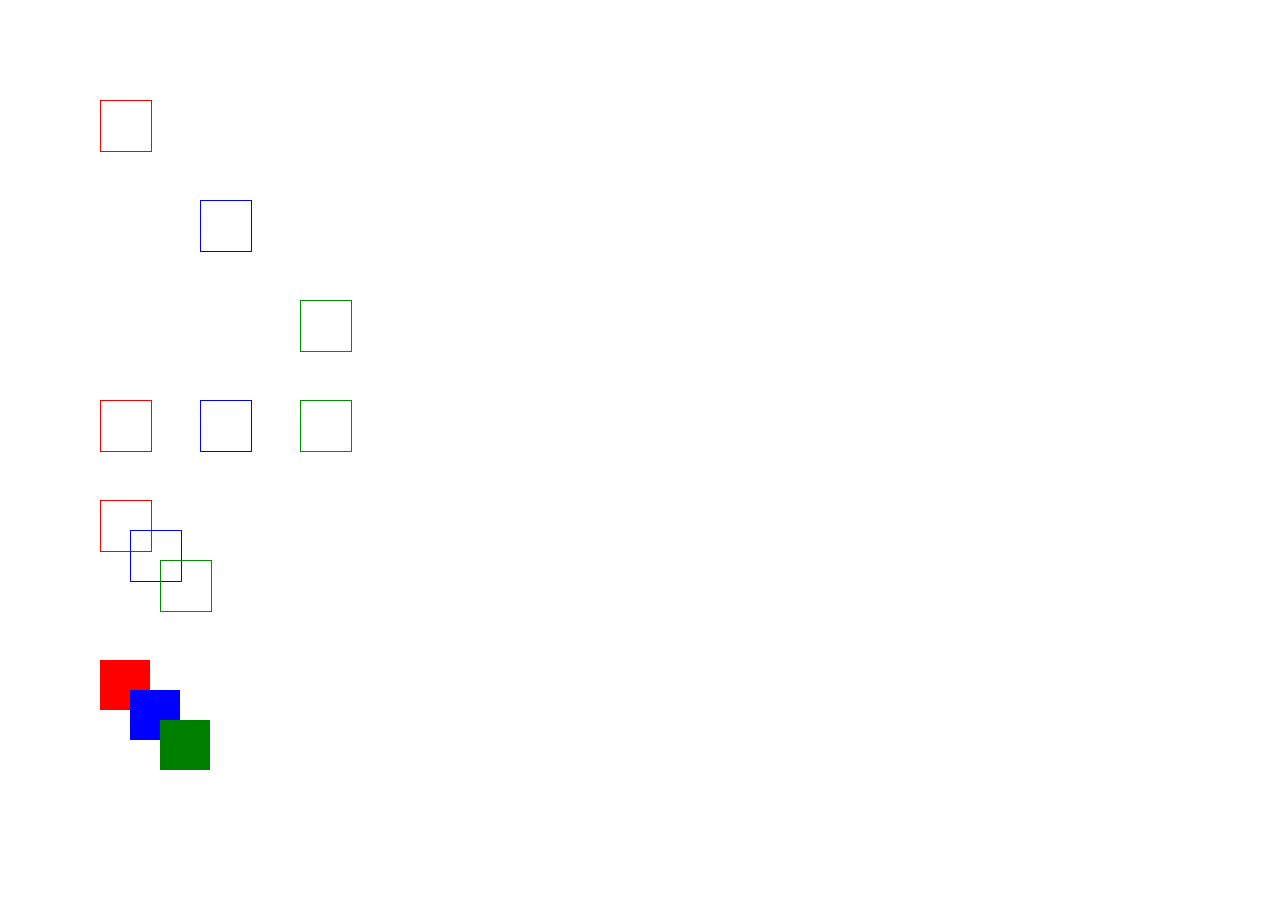
<file: 177/index.html>
<!DOCTYPE html>
<html lang="en">
<head>
    <meta charset="UTF-8">
    <meta name="viewport" content="width=device-width, initial-scale=1.0">
    <title>Document</title>
    <link rel="stylesheet" href="style.css">
</head>
<body>
   
<div id="elem1"></div>
<div id="elem2"></div>
<div id="elem3"></div>

<div id="elem4"></div>
<div id="elem5"></div>
<div id="elem6"></div>

<div id="elem7"></div>
<div id="elem8"></div>
<div id="elem9"></div>

<div id="elem10"></div>
<div id="elem11"></div>
<div id="elem12"></div>
    
</body>
</html>
</file>
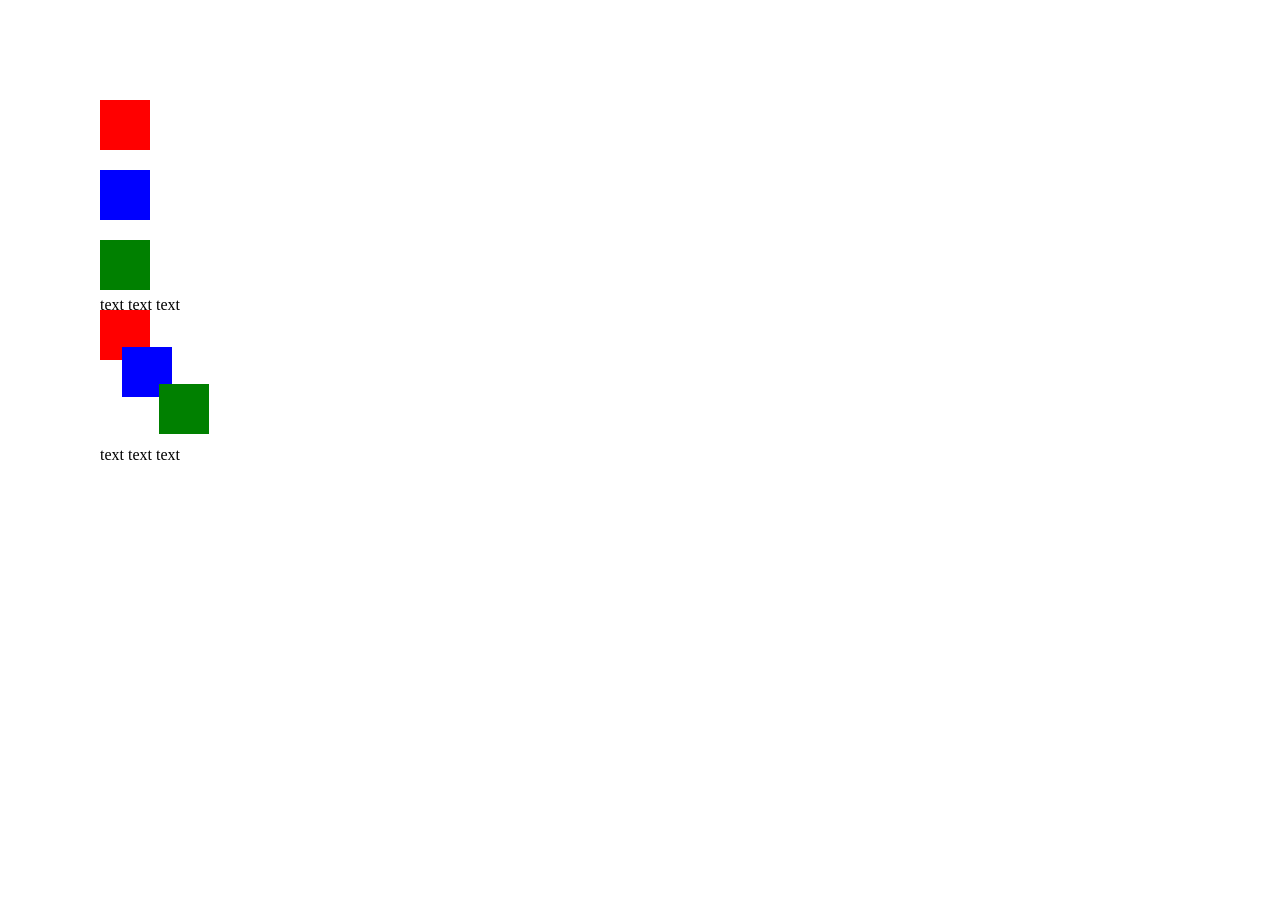
<file: 178/index.html>
<!DOCTYPE html>
<html lang="en">
<head>
    <meta charset="UTF-8">
    <meta name="viewport" content="width=device-width, initial-scale=1.0">
    <title>Document</title>
    <link rel="stylesheet" href="style.css">
</head>
<body>
<div id="elem1"></div>
<div id="elem2"></div>
<div id="elem3"></div>
<p id="ff">text text text</p>
<div id="elem4"></div>
<div id="elem5"></div>
<div id="elem6"></div>
<p id="fh">text text text</p>
</body>
</html>
</file>
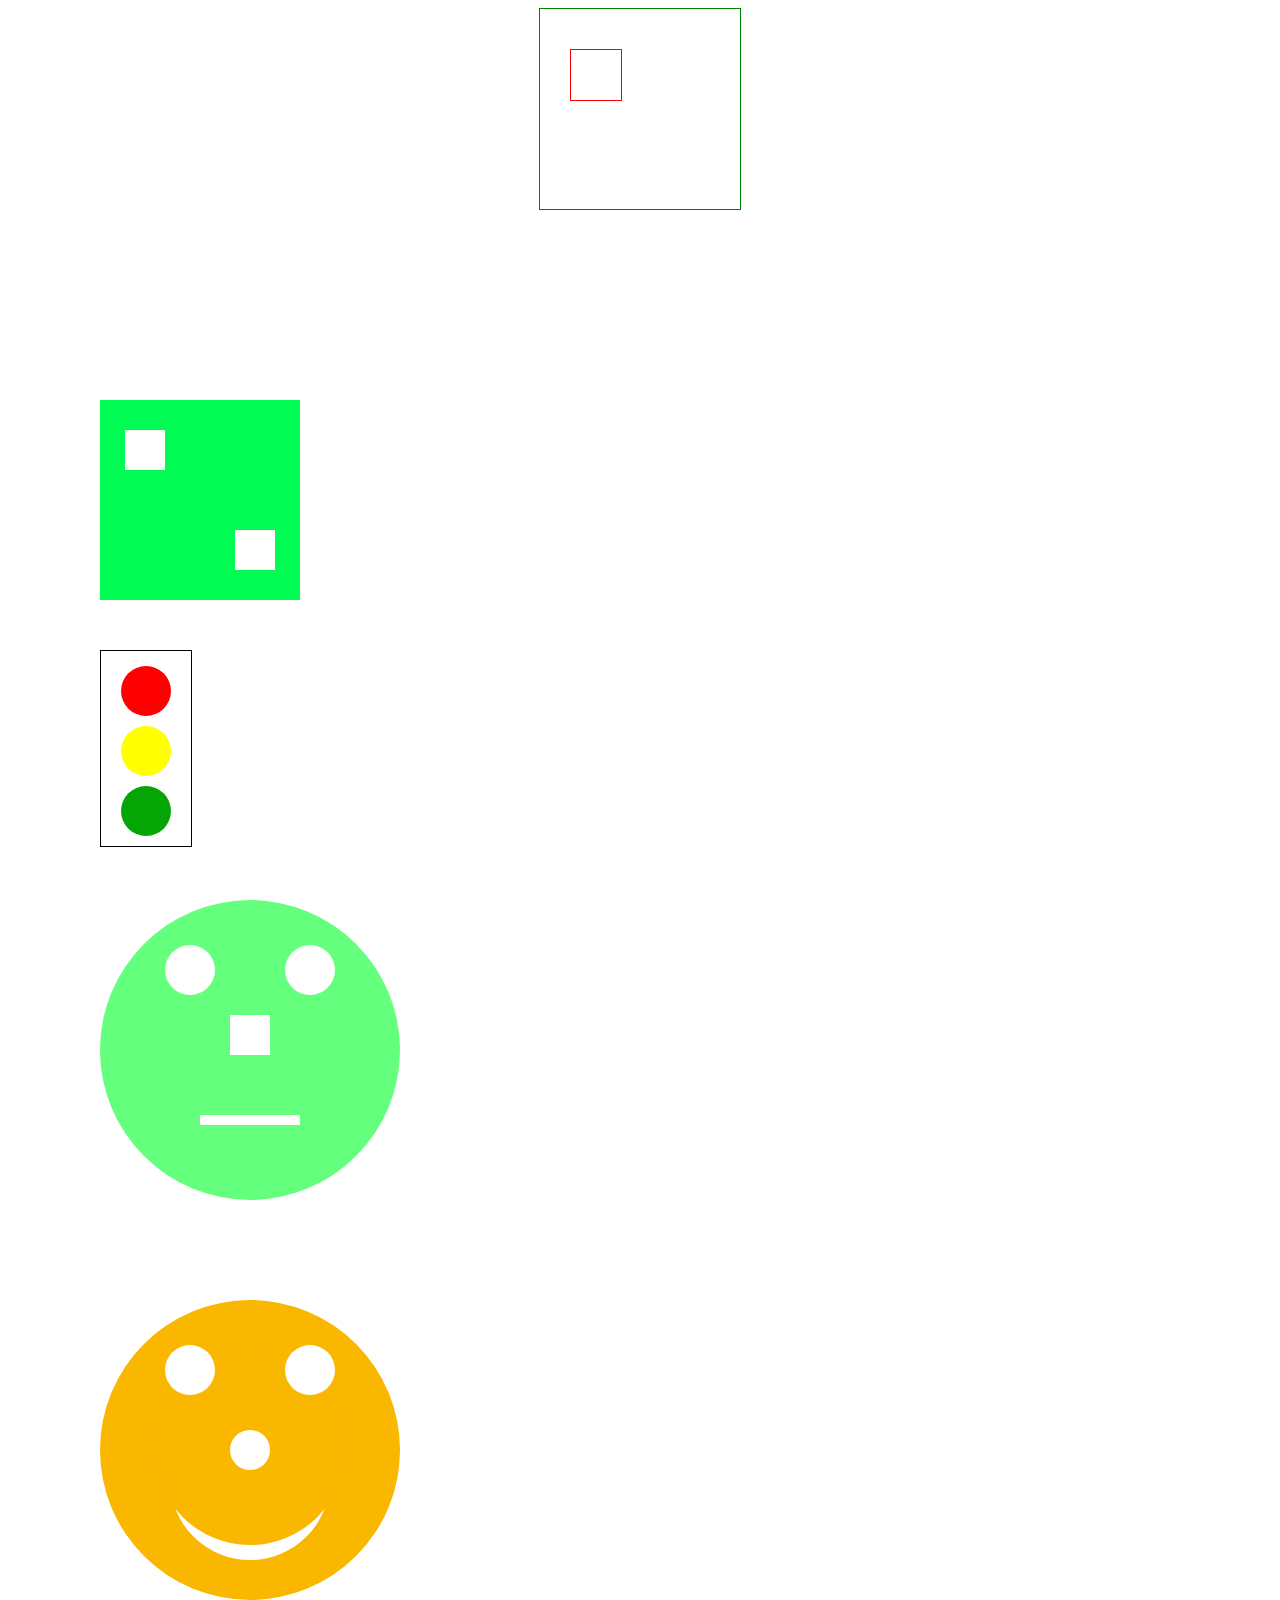
<file: 179/index.html>
<!DOCTYPE html>
<html lang="en">
<head>
    <meta charset="UTF-8">
    <meta name="viewport" content="width=device-width, initial-scale=1.0">
    <title>Document</title>
    <link rel="stylesheet" href="style.css">
</head>
<body>
<div id="elem1">
    <div id="elem2"></div>
</div>


<div id="elem3"></div>
<div id="elem4"></div>
<div id="elem5"></div>

<div id="elem6">
    <div id="g"></div>
    <div id="g1"></div>
    <div id="g2"></div>
</div>
<div id="elem7">
    <div id="g3"></div>
    <div id="g4"></div>
    <div id="g5"></div>
    <div id="g6"></div>
</div>
<div id="elem8">
    <div id="g10"></div>
    <div id="g11"></div>
    <div id="g9"></div>
    <div id="g8"></div>
    <div id="g7"></div>
</div>


</body>
</html>
</file>
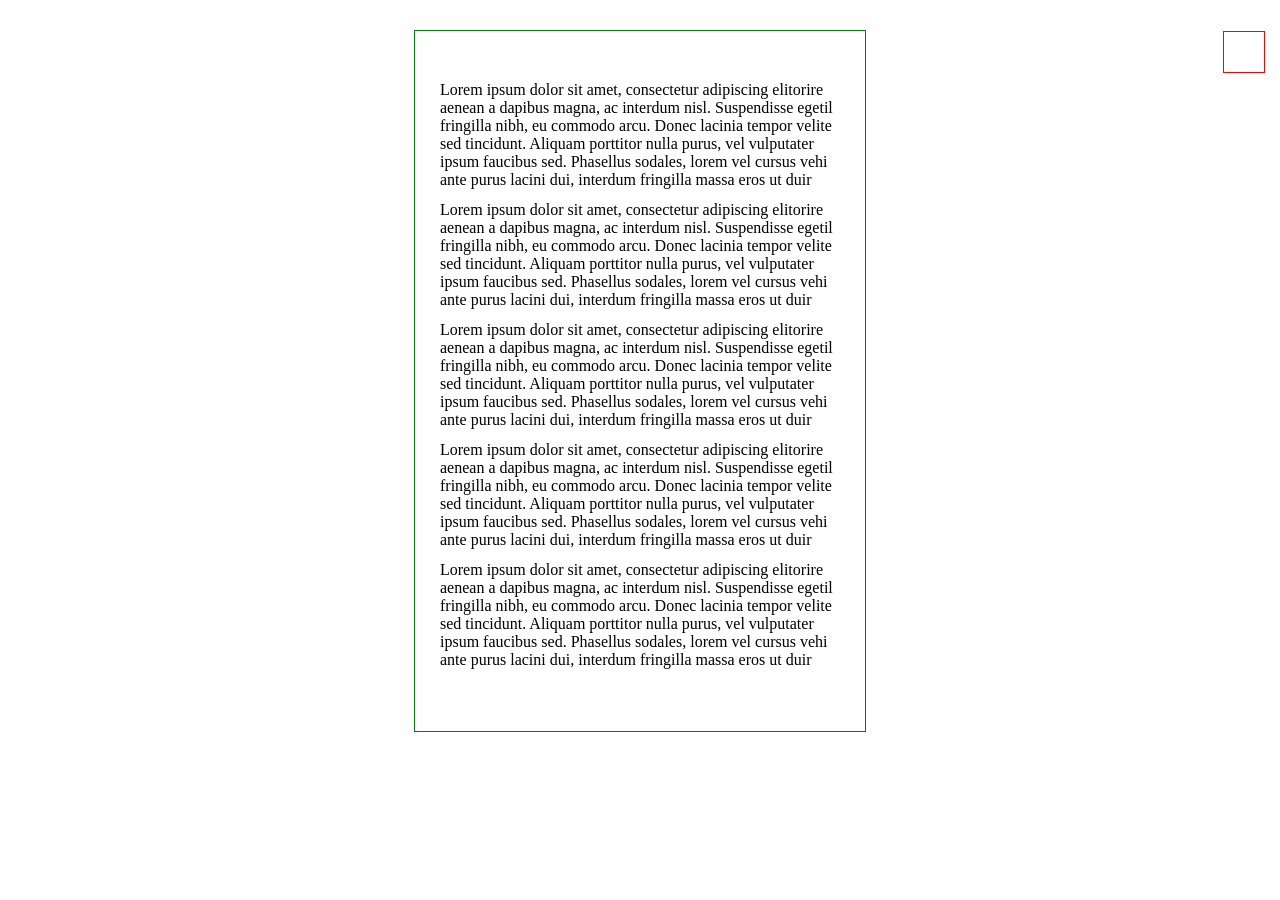
<file: 184/index.html>
<!DOCTYPE html>
<html lang="en">
<head>
    <meta charset="UTF-8">
    <meta name="viewport" content="width=device-width, initial-scale=1.0">
    <title>Document</title>
    <link rel="stylesheet" href="style.css">
</head>
<body>
<div id="elem">
    <div id="t">Lorem ipsum dolor sit amet, consectetur adipiscing elitorire aenean a dapibus magna, ac interdum nisl. Suspendisse egetil fringilla nibh, eu commodo arcu. Donec lacinia tempor velite sed tincidunt. Aliquam porttitor nulla purus, vel vulputater ipsum faucibus sed. Phasellus sodales, lorem vel cursus vehi ante purus lacini dui, interdum fringilla massa eros ut duir</div>
    <div id="t2">Lorem ipsum dolor sit amet, consectetur adipiscing elitorire aenean a dapibus magna, ac interdum nisl. Suspendisse egetil fringilla nibh, eu commodo arcu. Donec lacinia tempor velite sed tincidunt. Aliquam porttitor nulla purus, vel vulputater ipsum faucibus sed. Phasellus sodales, lorem vel cursus vehi ante purus lacini dui, interdum fringilla massa eros ut duir</div>
    <div id="t3">Lorem ipsum dolor sit amet, consectetur adipiscing elitorire aenean a dapibus magna, ac interdum nisl. Suspendisse egetil fringilla nibh, eu commodo arcu. Donec lacinia tempor velite sed tincidunt. Aliquam porttitor nulla purus, vel vulputater ipsum faucibus sed. Phasellus sodales, lorem vel cursus vehi ante purus lacini dui, interdum fringilla massa eros ut duir</div>
    <div id="t4">Lorem ipsum dolor sit amet, consectetur adipiscing elitorire aenean a dapibus magna, ac interdum nisl. Suspendisse egetil fringilla nibh, eu commodo arcu. Donec lacinia tempor velite sed tincidunt. Aliquam porttitor nulla purus, vel vulputater ipsum faucibus sed. Phasellus sodales, lorem vel cursus vehi ante purus lacini dui, interdum fringilla massa eros ut duir</div>
    <div id="t5">Lorem ipsum dolor sit amet, consectetur adipiscing elitorire aenean a dapibus magna, ac interdum nisl. Suspendisse egetil fringilla nibh, eu commodo arcu. Donec lacinia tempor velite sed tincidunt. Aliquam porttitor nulla purus, vel vulputater ipsum faucibus sed. Phasellus sodales, lorem vel cursus vehi ante purus lacini dui, interdum fringilla massa eros ut duir</div>
<div id="elem2"></div>
</div>
  
</body>
</html>
</file>
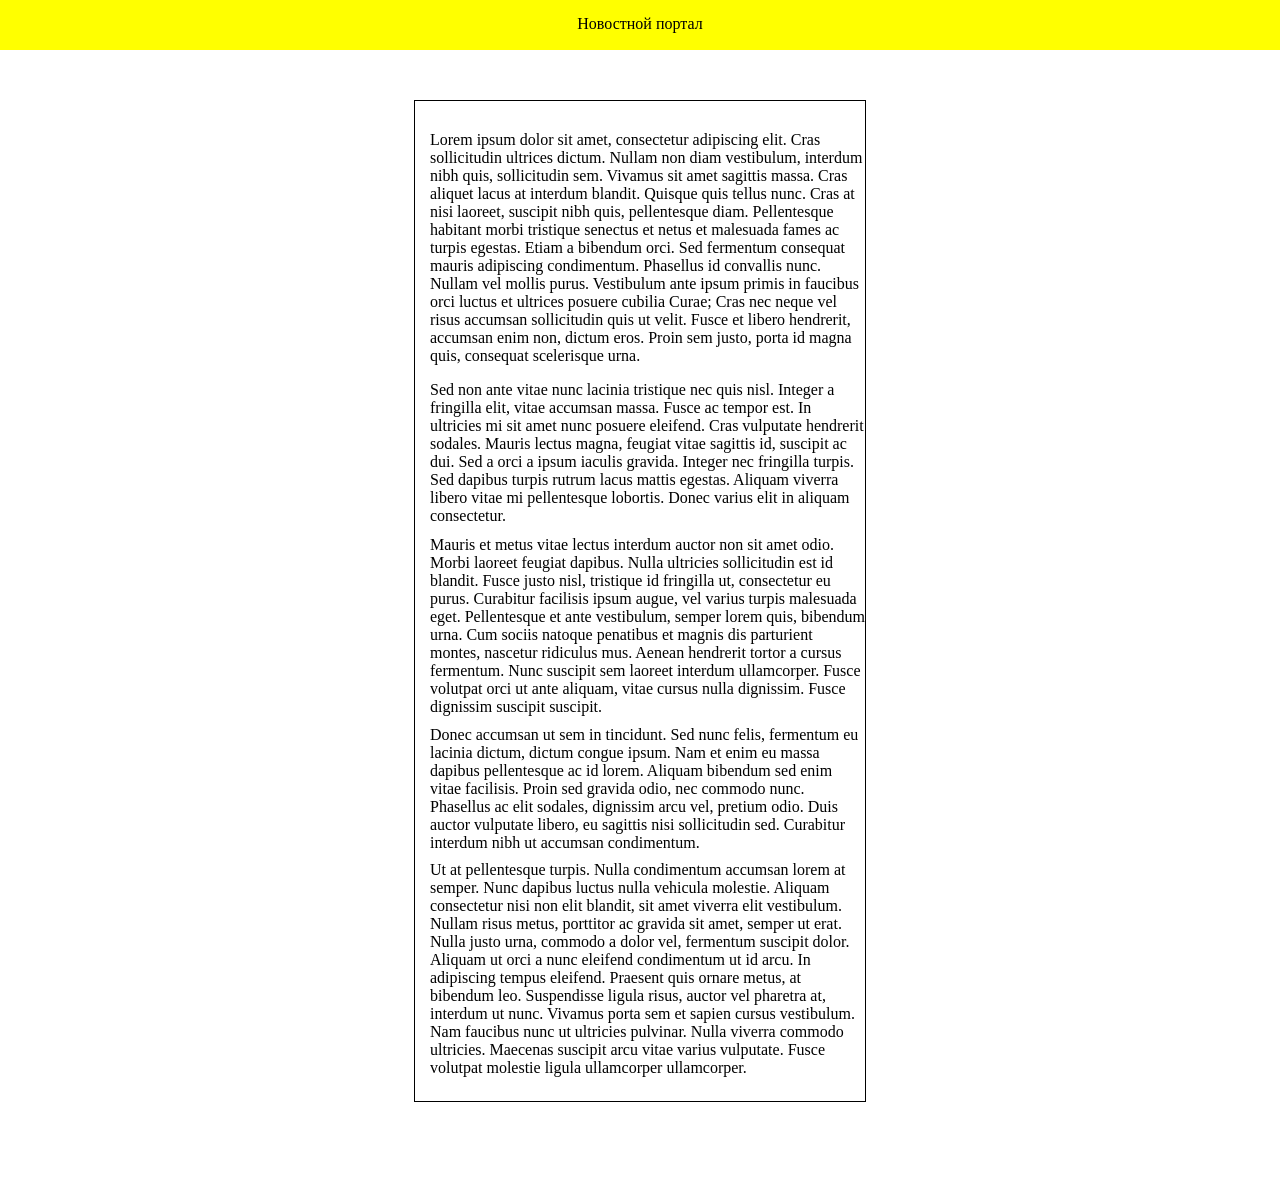
<file: 185/index.html>
<!DOCTYPE html>
<html lang="en">
<head>
    <meta charset="UTF-8">
    <meta name="viewport" content="width=device-width, initial-scale=1.0">
    <title>Document</title>
    <link rel="stylesheet" href="style.css">
</head>
<body>
    <div id="elem">Новостной портал</div>
     <div id="elem2">
        <div id="t">Lorem ipsum dolor sit amet, consectetur adipiscing elit. Cras sollicitudin ultrices dictum. Nullam non diam vestibulum, interdum nibh quis, sollicitudin sem. Vivamus sit amet sagittis massa. Cras aliquet lacus at interdum blandit. Quisque quis tellus nunc. Cras at nisi laoreet, suscipit nibh quis, pellentesque diam. Pellentesque habitant morbi tristique senectus et netus et malesuada fames ac turpis egestas. Etiam a bibendum orci. Sed fermentum consequat mauris adipiscing condimentum. Phasellus id convallis nunc. Nullam vel mollis purus. Vestibulum ante ipsum primis in faucibus orci luctus et ultrices posuere cubilia Curae; Cras nec neque vel risus accumsan sollicitudin quis ut velit. Fusce et libero hendrerit, accumsan enim non, dictum eros. Proin sem justo, porta id magna quis, consequat scelerisque urna.</div>
        <div id="t2">Sed non ante vitae nunc lacinia tristique nec quis nisl. Integer a fringilla elit, vitae accumsan massa. Fusce ac tempor est. In ultricies mi sit amet nunc posuere eleifend. Cras vulputate hendrerit sodales. Mauris lectus magna, feugiat vitae sagittis id, suscipit ac dui. Sed a orci a ipsum iaculis gravida. Integer nec fringilla turpis. Sed dapibus turpis rutrum lacus mattis egestas. Aliquam viverra libero vitae mi pellentesque lobortis. Donec varius elit in aliquam consectetur.</div>
        <div id="t3">Mauris et metus vitae lectus interdum auctor non sit amet odio. Morbi laoreet feugiat dapibus. Nulla ultricies sollicitudin est id blandit. Fusce justo nisl, tristique id fringilla ut, consectetur eu purus. Curabitur facilisis ipsum augue, vel varius turpis malesuada eget. Pellentesque et ante vestibulum, semper lorem quis, bibendum urna. Cum sociis natoque penatibus et magnis dis parturient montes, nascetur ridiculus mus. Aenean hendrerit tortor a cursus fermentum. Nunc suscipit sem laoreet interdum ullamcorper. Fusce volutpat orci ut ante aliquam, vitae cursus nulla dignissim. Fusce dignissim suscipit suscipit.</div>
        <div id="t4">Donec accumsan ut sem in tincidunt. Sed nunc felis, fermentum eu lacinia dictum, dictum congue ipsum. Nam et enim eu massa dapibus pellentesque ac id lorem. Aliquam bibendum sed enim vitae facilisis. Proin sed gravida odio, nec commodo nunc. Phasellus ac elit sodales, dignissim arcu vel, pretium odio. Duis auctor vulputate libero, eu sagittis nisi sollicitudin sed. Curabitur interdum nibh ut accumsan condimentum.</div>
        <div id="t5">Ut at pellentesque turpis. Nulla condimentum accumsan lorem at semper. Nunc dapibus luctus nulla vehicula molestie. Aliquam consectetur nisi non elit blandit, sit amet viverra elit vestibulum. Nullam risus metus, porttitor ac gravida sit amet, semper ut erat. Nulla justo urna, commodo a dolor vel, fermentum suscipit dolor. Aliquam ut orci a nunc eleifend condimentum ut id arcu. In adipiscing tempus eleifend. Praesent quis ornare metus, at bibendum leo. Suspendisse ligula risus, auctor vel pharetra at, interdum ut nunc. Vivamus porta sem et sapien cursus vestibulum. Nam faucibus nunc ut ultricies pulvinar. Nulla viverra commodo ultricies. Maecenas suscipit arcu vitae varius vulputate. Fusce volutpat molestie ligula ullamcorper ullamcorper.</div>
     </div>
</body>
</html>
</file>
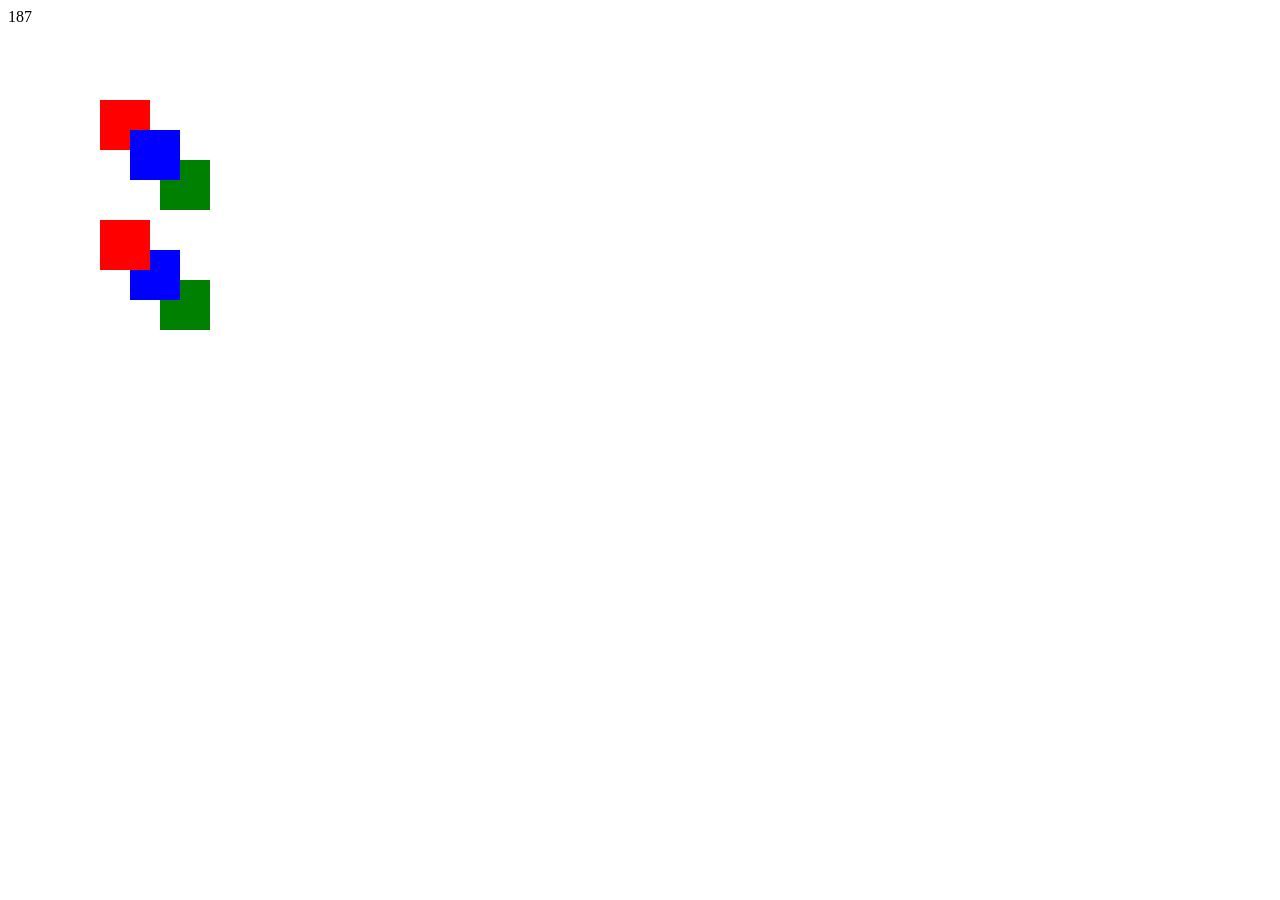
<file: 186/index.html>
<!DOCTYPE html>
<html lang="en">
<head>
    <meta charset="UTF-8">
    <meta name="viewport" content="width=device-width, initial-scale=1.0">
    <title>Document</title>
    <link rel="stylesheet" href="style.css">
</head>
<body>
    <div id="elem"></div>
    <div id="elem1"></div>
    <div id="elem2"></div>
     <div id="elem3"></div>
    <div id="elem4"></div>
    <div id="elem5"></div>
</body>
</html> 187
</file>
<file: 177/style.css>
#elem1{
    top: 100px;
    left: 100px;
 position: absolute;
 width: 50px;
 height: 50px;
  border: 1px solid red;
}
#elem2{
    top: 200px;
    left: 200px;
    position: absolute;
    width: 50px;
 height: 50px;
 border: 1px solid blue;
}
#elem3{
    top: 300px;
    left: 300px;
    position: absolute;
    width: 50px;
 height: 50px;
  border: 1px solid rgb(2, 141, 2);
}
#elem4{
    top: 400px;
    left: 100px;
 position: absolute;
 width: 50px;
 height: 50px;
  border: 1px solid red;
}
#elem5{
    top: 400px;
    left: 200px;
    position: absolute;
    width: 50px;
 height: 50px;
 border: 1px solid blue;
}
#elem6{
    top: 400px;
    left: 300px;
    position: absolute;
    width: 50px;
 height: 50px;
  border: 1px solid rgb(2, 141, 2);
}
#elem7{
    top: 500px;
    left: 100px;
 position: absolute;
 width: 50px;
 height: 50px;
  border: 1px solid red;
}
#elem8{
    top: 530px;
    left: 130px;
    position: absolute;
    width: 50px;
 height: 50px;
 border: 1px solid blue;
}
#elem9{
    top: 560px;
    left: 160px;
    position: absolute;
    width: 50px;
 height: 50px;
  border: 1px solid rgb(2, 141, 2);
}
#elem10{
    top: 660px;
    left: 100px;
 position: absolute;
 width: 50px;
 height: 50px;
background-color: red;
}
#elem11{
    top: 690px;
    left: 130px;
    position: absolute;
    width: 50px;
 height: 50px;
 background-color: blue;
}
#elem12{
    top: 720px;
    left: 160px;
    position: absolute;
    width: 50px;
 height: 50px;
background-color: green;
}
</file>
<file: 178/style.css>
#elem1{
    top: 100px;
    left: 100px;
    position: absolute;
    width: 50px;
 height: 50px;
background-color: red;
}
#elem2{
    top: 170px;
    left: 100px;
    position: absolute;
    width: 50px;
 height: 50px;
background-color: blue;
}
#elem3{
    top: 240px;
    left: 100px;
    position: absolute;
    width: 50px;
 height: 50px;
background-color: green;
}
#ff{
    top: 280px;
    left: 100px;
    position: absolute;

}
#elem4{
    top: 310px;
    left: 100px;
    position: absolute;
    width: 50px;
 height: 50px;
background-color: red;
}
#elem5{
    top: 347px;
    left: 122px;
    position: absolute;
    width: 50px;
 height: 50px;
background-color: blue;
}
#elem6{
    top: 384px;
    left: 159px;
    position: absolute;
    width: 50px;
 height: 50px;
background-color: green;
}
#fh{
    top: 430px;
    left: 100px;
    position: absolute;
}
</file>
<file: 179/style.css>
#elem1{
    margin: 0 auto;
    position: relative;
    height:  200px;
    width: 200px;
    border: 1px solid green;
    
}
#elem2{
    position: absolute;
    top: 40px;
    left: 30px;
    height:  50px;
    width: 50px;
    border: 1px solid red;
}
#elem3{
    position: absolute;
    top: 400px;
    left: 100px;
    height:  200px;
    width: 200px;
    background-color: rgb(1, 252, 84);
}
#elem4{
    position: absolute;
    top: 430px;
    left: 125px;
    height:  40px;
    width: 40px;
   background-color: white;
}
#elem5{
    position: absolute;
    top: 530px;
    left: 235px;
    height:  40px;
    width: 40px;
   background-color: white;
}
#elem6{
    position: absolute;
    top: 650px;
    left: 100px;
    height:  195px;
    width: 90px;
   border: 1px solid rgb(0, 0, 0);
}

#g {
    top: 15px;
    position: absolute;
    left: 20px;
    background-color: red;
    border-radius: 25px;
    width: 50px;
    height: 50px;
}
#g1 {
    top: 75px;
    position: absolute;
    left: 20px;
    background-color: yellow;
    border-radius: 25px;
    width: 50px;
    height: 50px;
}
#g2 {
    top: 135px;
    position: absolute;
    left: 20px;
    background-color: rgb(4, 165, 4);
    border-radius: 25px;
    width: 50px;
    height: 50px;
}
#elem7{
    position: absolute;
    top: 900px;
    left: 100px;
    height:  300px;
    width: 300px;
   border-radius:150px;
   background-color: rgb(101, 255, 126);
}

#g3 {
    top: 45px;
    position: absolute;
    left: 65px;
    background-color: white;
    border-radius: 25px;
    width: 50px;
    height: 50px;
}
#g4 {
    top: 45px;
    position: absolute;
    left: 185px;
    background-color: white;
    border-radius: 25px;
    width: 50px;
    height: 50px;
}
#g5 {
    top: 115px;
    position: absolute;
    left: 130px;    
    background-color: white;
    width: 40px;
    height: 40px;
}
#g6 {
    top: 215px;
    position: absolute;
    left: 100px;
    background-color: white;
    width: 100px;
    height: 10px;
}
#elem8{
    position: absolute;
    top: 1300px;
    left: 100px;
    height:  300px;
    width: 300px;
   border-radius:150px;
   background-color: rgb(250, 183, 0);
}

#g7 {
    top: 45px;
    position: absolute;
    left: 65px;
    background-color: white;
    border-radius: 25px;
    width: 50px;
    height: 50px;
}
#g8 {
    top: 45px;
    position: absolute;
    left: 185px;
    background-color: white;
    border-radius: 25px;
    width: 50px;
    height: 50px;
}
#g9 {
    border-radius: 20px;
    top: 130px;
    position: absolute;
    left: 130px;    
    background-color: white;
    width: 40px;
    height: 40px;
}
#g10 {
    top: 100px;
    position: absolute;
    left: 70px;
    background-color: white;
    width: 160px;
    height: 160px;
    border-radius: 80px;
}
#g11 {
top: 55px;
    position: absolute;
    left: 55px;
    background-color: rgb(250, 183, 0);
    width: 190px;
    height: 190px;
    border-radius: 95px;
}
</file>
<file: 184/style.css>
#elem {
    margin: 30px auto;
    height: 700px;
    width: 450px;
    border: 1px solid green;
    position: relative;
}
#t{
    position: absolute;
    top: 50px;
    left: 25px;
    right: 25px;
}
#t2{
    position: absolute;
    top: 170px;
    left: 25px;
    right: 25px;
}
#t3{
    position: absolute;
    top: 290px;
    left: 25px;
    right: 25px;
}
#t4{
    position: absolute;
    top: 410px;
    left: 25px;
    right: 25px;
}
#t5{
    position: absolute;
    top: 530px;
    left: 25px;
    right: 25px;
}
#elem2{
    position: absolute;
    right: -400px;
    height: 40px;
    width: 40px;
    border: 1px solid red;
}
</file>
<file: 185/style.css>
#elem {
    background-color: yellow;
    left: 0px;
    top: 0px;
    width: 100%;
    height: 50px;
    margin: 0 auto;
    position: fixed;
    text-align: center;
    padding-top: 15px;
    box-sizing: border-box;
}
#elem2{
    position: relative;
    margin: 100px auto;
    height: 1000px;
    width: 450px;
    border: 1px solid black;
}
#t{
    position: absolute;
    top: 30px;
    left: 15px;
}
#t2{
    position: absolute;
    top: 280px;
    left: 15px;
}
#t3{
    position: absolute;
    top: 435px;
    left: 15px;
}
#t4{
    position: absolute;
    top: 625px;
    left: 15px;
}
#t5{
    position: absolute;
    top: 760px;
    left: 15px;
}
</file>
<file: 186/style.css>
#elem{
    top: 100px;
    left: 100px;
    height: 50px;
    width: 50px;
    position: absolute;
    background-color: red;
    z-index: 2;
}
#elem1{
    z-index: 3;
    top: 130px;
    left: 130px;
    height: 50px;
    width: 50px;
    position: absolute;
    background-color: blue;
}

#elem2{
    z-index: 2;
    top: 160px;
    left: 160px;
    height: 50px;
    width: 50px;
    position: absolute;
    background-color: green;
}
#elem3{
    top: 220px;
    left: 100px;
    height: 50px;
    width: 50px;
    position: absolute;
    background-color: red;
    z-index: 3;
}
#elem4{
    z-index: 2;
    top: 250px;
    left: 130px;
    height: 50px;
    width: 50px;
    position: absolute;
    background-color: blue;
}

#elem5{
    z-index: 1;
    top: 280px;
    left: 160px;
    height: 50px;
    width: 50px;
    position: absolute;
    background-color: green;
}187
</file>
